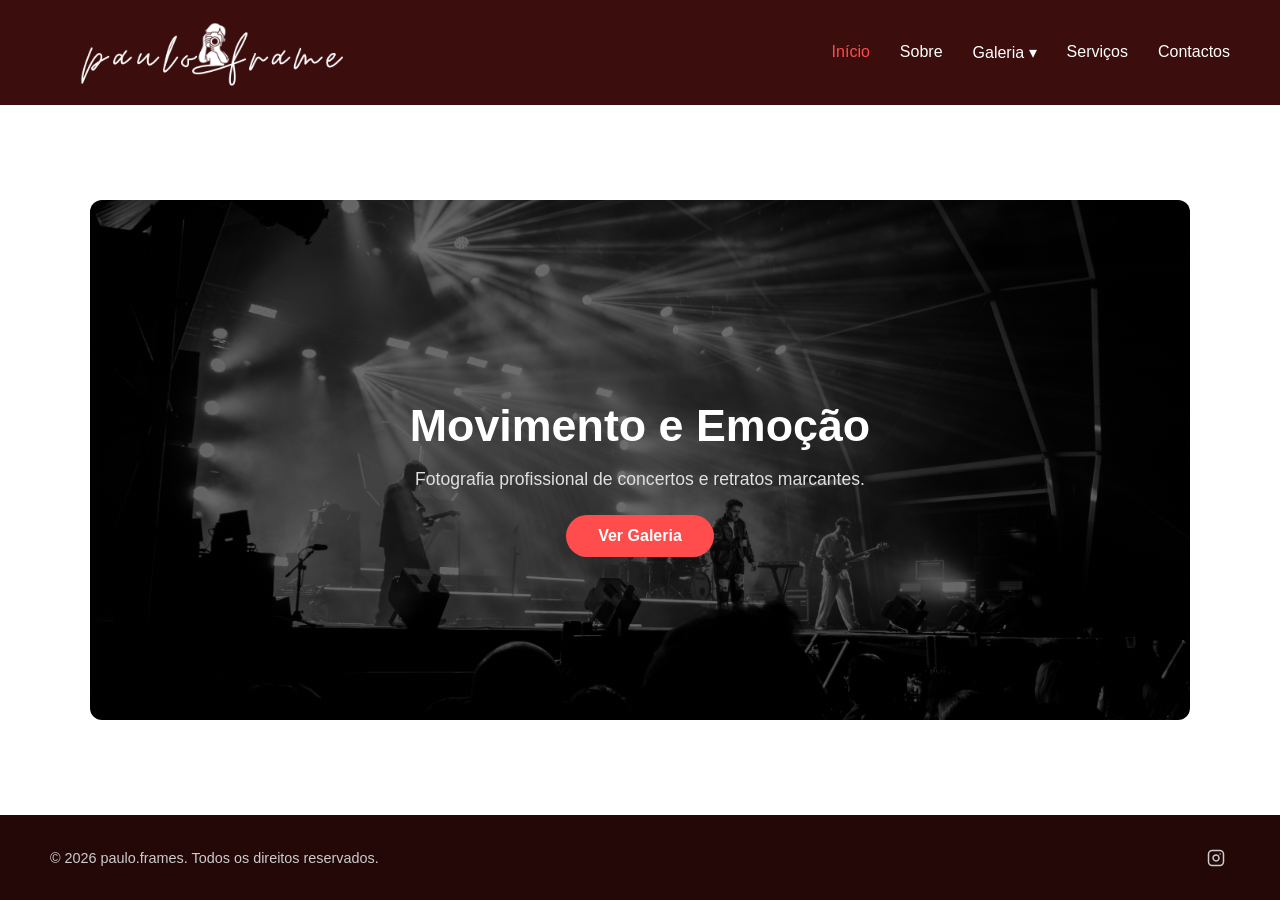
<file: index.html>
<!DOCTYPE html>
<html lang="pt">
<head>
    <meta charset="UTF-8">
    <meta name="viewport" content="width=device-width, initial-scale=1.0">
    <meta name="description" content="Portfólio de fotografia de paulo.frames. Especialista em concertos e retratos marcantes.">
    <title>Início | paulo.frames</title>
    <link rel="stylesheet" href="styles.css">
</head>
<body>

    <!-- Cabeçalho -->
    <header class="site-header">
        <div class="logo">
            <a href="index.html">
                <img src="imagens/logo.png" alt="paulo.frames" class="logo-img">
            </a>
        </div>

        <!-- Botão de Hambúrguer para telemóvel -->
        <button class="menu-toggle" id="menu-toggle" aria-label="Abrir Menu">
            <span></span>
            <span></span>
            <span></span>
        </button>

        <nav class="navbar" id="navbar">
            <ul>
                <li><a href="index.html" class="ativo">Início</a></li>
                <li><a href="sobre.html">Sobre</a></li>
                
                <!-- GALERIA COM MENU DROPDOWN -->
                <li class="dropdown">
                    <a href="galeria.html">Galeria ▾</a>
                    <ul class="dropdown-menu">
                        <li><a href="concertos.html">Concertos</a></li>
                        <li><a href="retratos.html">Retratos</a></li>
                    </ul>
                </li>
                
                <li><a href="servicos.html">Serviços</a></li>
                <li><a href="contactos.html">Contactos</a></li>
            </ul>
        </nav>
    </header>

    <!-- Conteúdo Principal -->
    <main class="main-content">
        <section class="hero-section">
            <div class="hero-content">
                <h1>Movimento e Emoção</h1>
                <p>Fotografia profissional de concertos e retratos marcantes.</p>
                <a href="galeria.html" class="btn-cta">Ver Galeria</a>
            </div>
        </section>
    </main>

    <!-- Rodapé -->
    <footer>
        <p>&copy; 2026 paulo.frames. Todos os direitos reservados.</p>
        <a href="https://www.instagram.com/paulo.frame/" target="_blank" aria-label="Instagram" style="color: #cccccc; margin-left: 15px; text-decoration: none; display: inline-flex; align-items: center; vertical-align: middle; transition: color 0.3s;">
            <!-- Ícone SVG do Instagram -->
            <svg xmlns="http://www.w3.org/2000/svg" width="18" height="18" viewBox="0 0 24 24" fill="none" stroke="currentColor" stroke-width="2" stroke-linecap="round" stroke-linejoin="round" style="margin-right: 5px;"><rect width="20" height="20" x="2" y="2" rx="5" ry="5"/><path d="M16 11.37A4 4 0 1 1 12.63 8 4 4 0 0 1 16 11.37z"/><line x1="17.5" x2="17.51" y1="6.5" y2="6.5"/></svg>
        </a>
    </footer>

    <!-- Script para o menu de telemóvel -->
    <script>
        const menuToggle = document.getElementById('menu-toggle');
        const navbar = document.getElementById('navbar');

        menuToggle.addEventListener('click', () => {
            navbar.classList.toggle('ativo');
        });
    </script>

</body>
</html>
</file>
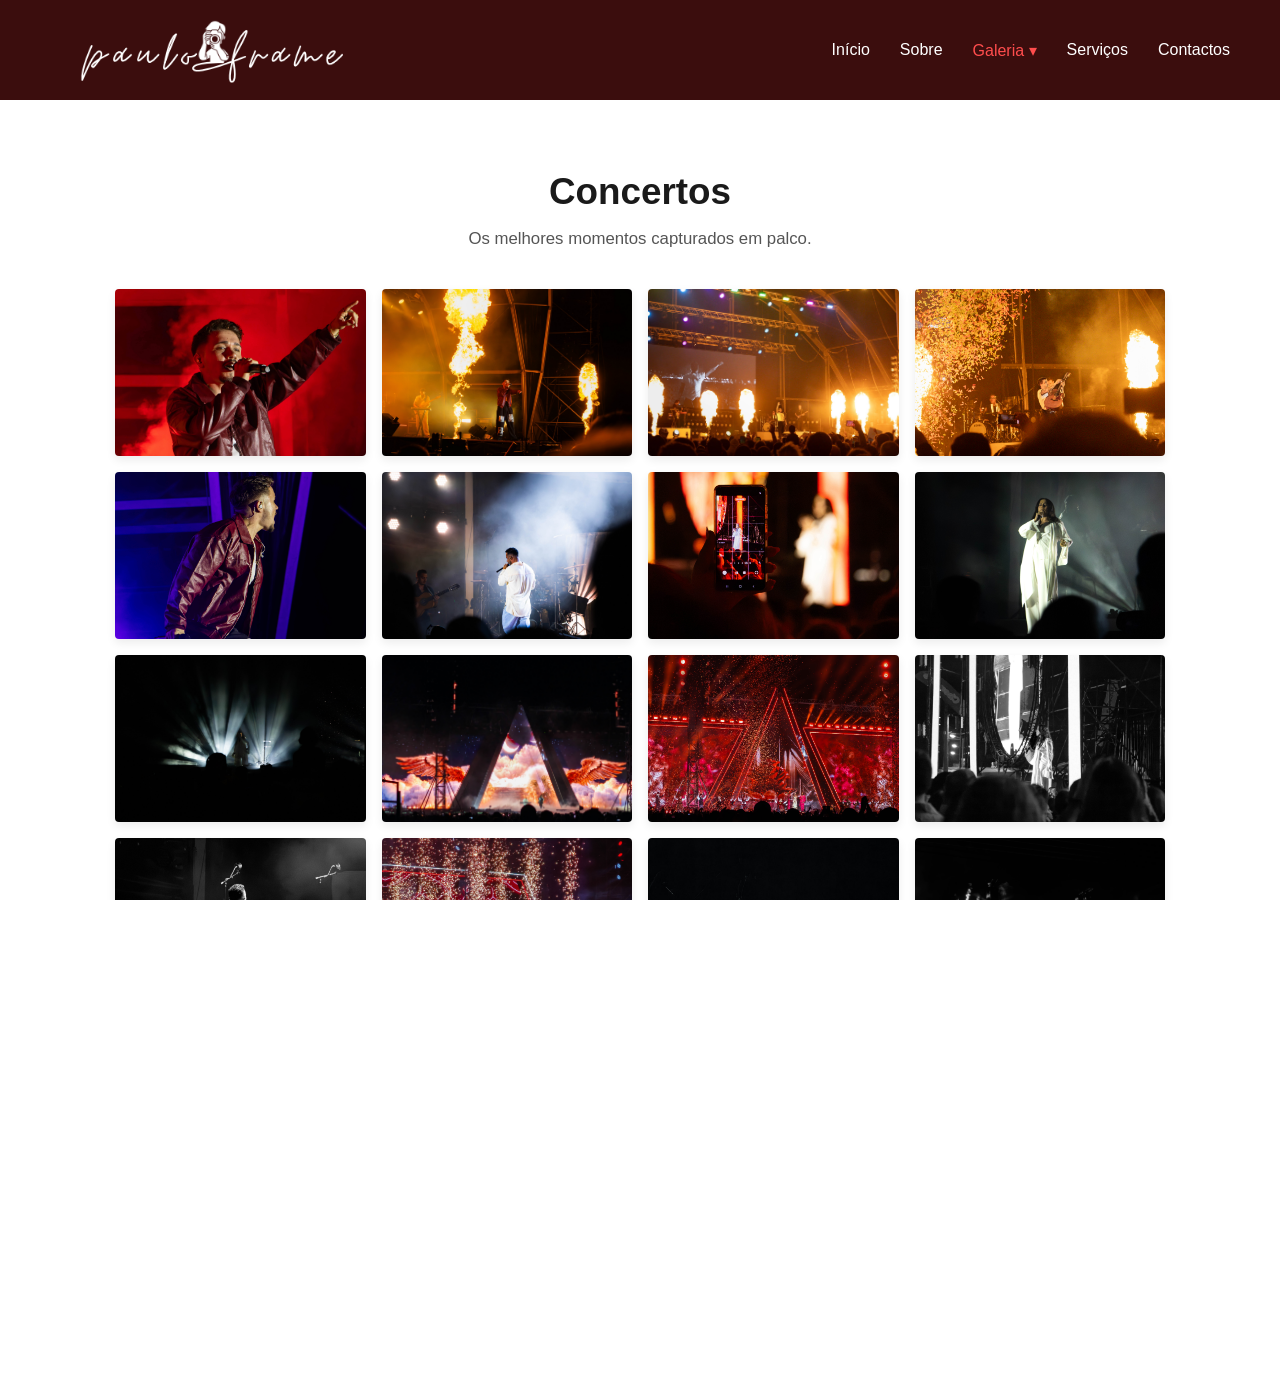
<file: concertos.html>
<!DOCTYPE html>
<html lang="pt">
<head>
    <meta charset="UTF-8">
    <meta name="viewport" content="width=device-width, initial-scale=1.0">
    <meta name="description" content="Galeria de Concertos de paulo.frames. Os melhores momentos capturados em palco.">
    <title>Concertos | paulo.frames</title>
    <link rel="stylesheet" href="styles.css">
</head>
<body>

    <!-- Cabeçalho -->
    <header class="site-header">
        <div class="logo">
            <a href="index.html">
                <img src="imagens/logo.png" alt="paulo.frames" class="logo-img">
            </a>
        </div>

        <!-- Botão de Hambúrguer para telemóvel -->
        <button class="menu-toggle" id="menu-toggle" aria-label="Abrir Menu">
            <span></span>
            <span></span>
            <span></span>
        </button>

        <nav class="navbar" id="navbar">
            <ul>
                <li><a href="index.html" >Início</a></li>
                <li><a href="sobre.html">Sobre</a></li>
                
                <!-- GALERIA COM MENU DROPDOWN -->
                <li class="dropdown">
                    <a href="galeria.html" class="ativo">Galeria ▾</a>
                    <ul class="dropdown-menu">
                        <li><a href="concertos.html">Concertos</a></li>
                        <li><a href="retratos.html">Retratos</a></li>
                    </ul>
                </li>
                
                <li><a href="servicos.html">Serviços</a></li>
                <li><a href="contactos.html">Contactos</a></li>
            </ul>
        </nav>
    </header>

    <!-- Conteúdo Principal de Concertos -->
    <main class="main-content-concertos">
        <section class="concertos-intro">
            <h2>Concertos</h2>
            <p>Os melhores momentos capturados em palco.</p>
        </section>

       
        <div class="mosaico-concertos">
            <img src="portfólio concertos/IMG_0349.jpg" alt="Concerto 1">
            <img src="portfólio concertos/IMG_0477.jpg" alt="Concerto 2">
            <img src="portfólio concertos/1786566355156.jpg" alt="Concerto 3">
            <img src="portfólio concertos/IMG_4377.jpg" alt="Concerto 4">
            <img src="portfólio concertos/IMG_0327.jpg" alt="Concerto 5">
            <img src="portfólio concertos/IMG_3129.jpg" alt="Concerto 6">
            <img src="portfólio concertos/IMG_2991.jpg" alt="Concerto 7">
            <img src="portfólio concertos/IMG_2818.jpg" alt="Concerto 8">
            <img src="portfólio concertos/IMG_2810.jpg" alt="Concerto 9">
            <img src="portfólio concertos/1780843577766.jpg" alt="Concerto 10">
            <img src="portfólio concertos/1780843576563.jpg" alt="Concerto 11">
            <img src="portfólio concertos/IMG_2922.jpg" alt="Concerto 12">
            <img src="portfólio concertos/IMG_3434.jpg" alt="Concerto 13">
            <img src="portfólio concertos/1780843576468.jpg" alt="Concerto 14">
            <img src="portfólio concertos/1786566355137.jpg" alt="Concerto 15">
            <img src="portfólio concertos/1780843576275.jpg" alt="Concerto 16">
        </div>

        
        <div class="concertos-cta-section">
            <p>Tens uma banda ou vais organizar um evento? Vamos eternizar esse palco.</p>
            <a href="contactos.html" class="btn-cta">Pedir Orçamento / Reservar Data</a>
        </div>
    </main>

    <!-- Rodapé -->
    <footer>
        <p>&copy; 2026 paulo.frames. Todos os direitos reservados.</p>
         <a href="https://www.instagram.com/paulo.frame/" target="_blank" aria-label="Instagram" style="color: #cccccc; margin-left: 15px; text-decoration: none; display: inline-flex; align-items: center; vertical-align: middle; transition: color 0.3s;">
            <!-- Ícone SVG do Instagram -->
            <svg xmlns="http://www.w3.org/2000/svg" width="18" height="18" viewBox="0 0 24 24" fill="none" stroke="currentColor" stroke-width="2" stroke-linecap="round" stroke-linejoin="round" style="margin-right: 5px;"><rect width="20" height="20" x="2" y="2" rx="5" ry="5"/><path d="M16 11.37A4 4 0 1 1 12.63 8 4 4 0 0 1 16 11.37z"/><line x1="17.5" x2="17.51" y1="6.5" y2="6.5"/></svg>
            
        </a>
    </footer>

    <!-- Script Menu Telemóvel -->
    <script>
        const menuToggle = document.getElementById('menu-toggle');
        const navbar = document.getElementById('navbar');

        menuToggle.addEventListener('click', () => {
            navbar.classList.toggle('ativo');
        });
    </script>
</body>
</html>
</file>
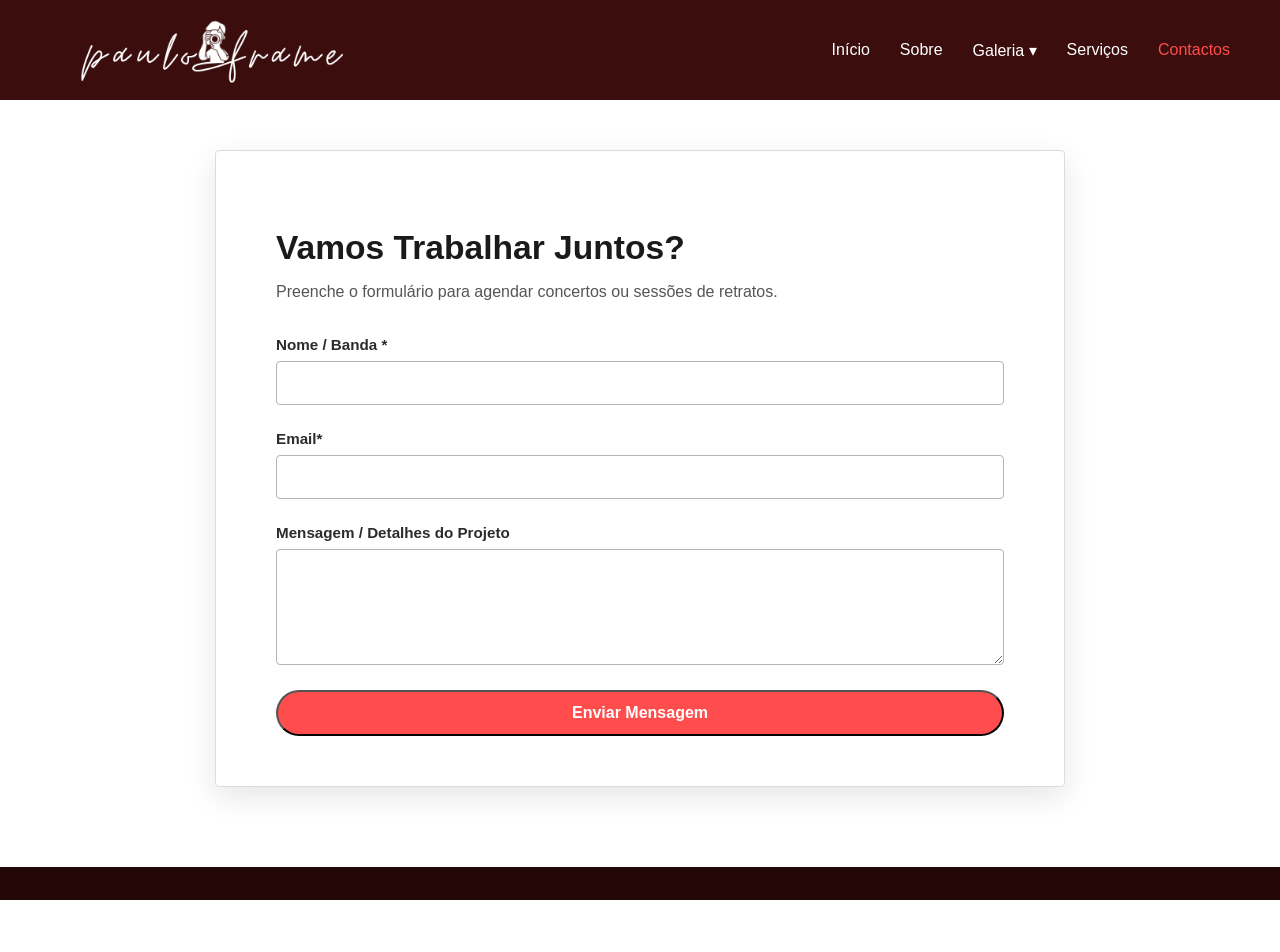
<file: contactos.html>
<!DOCTYPE html>
<html lang="pt">
<head>
    <meta charset="UTF-8">
    <meta name="viewport" content="width=device-width, initial-scale=1.0">
    <meta name="description" content="Contactos e Orçamentos - paulo.frames">
    <title>Contactos | paulo.frames</title>
    <link rel="stylesheet" href="styles.css">
</head>
<body>

    <!-- Cabeçalho -->
    <header class="site-header">
        <div class="logo">
            <a href="index.html">
                <img src="imagens/logo.png" alt="paulo.frames" class="logo-img">
            </a>
        </div>

        <!-- Botão de Hambúrguer para telemóvel -->
        <button class="menu-toggle" id="menu-toggle" aria-label="Abrir Menu">
            <span></span>
            <span></span>
            <span></span>
        </button>

        <nav class="navbar" id="navbar">
            <ul>
                <li><a href="index.html">Início</a></li>
                <li><a href="sobre.html">Sobre</a></li>
                
                <!-- GALERIA COM MENU DROPDOWN -->
                <li class="dropdown">
                    <a href="galeria.html">Galeria ▾</a>
                    <ul class="dropdown-menu">
                        <li><a href="concertos.html">Concertos</a></li>
                        <li><a href="retratos.html">Retratos</a></li>
                    </ul>
                </li>
                
                <li><a href="servicos.html">Serviços</a></li>
                <li><a href="contactos.html" class="ativo">Contactos</a></li>
            </ul>
        </nav>
    </header>

    <!-- Conteúdo Principal de Contactos -->
    <main class="main-content-contactos">
        
        <!-- Caixa do Formulário -->
        <div class="contactos-container-card">
            <div class="contactos-intro">
                <h2>Vamos Trabalhar Juntos?</h2>
                <p>Preenche o formulário para agendar concertos ou sessões de retratos.</p>
            </div>

            <form action="https://api.web3forms.com/submit" method="POST" class="contactos-form">

                <!-- COLA A TUA ACCESS KEY DO WEB3FORMS AQUI EMBAIXO -->
                <input type="hidden" name="access_key" value="ae230e49-4eb6-4f9c-a312-10a00cc5289a">

                <div class="form-group">
                    <label for="nome">Nome / Banda *</label>
                    <input type="text" id="nome" name="nome" required>
                </div>

                <div class="form-group">
                    <label for="email">Email*</label>
                    <input type="email" id="email" name="email" required>
                </div>

                <div class="form-group">
                    <label for="mensagem">Mensagem / Detalhes do Projeto</label>
                    <textarea id="mensagem" name="mensagem" rows="5" required></textarea>
                </div>

                <!-- Campo anti-spam oculto obrigatório do Web3Forms -->
                <input type="checkbox" name="botcheck" class="hidden" style="display: none;">

                <button type="submit" class="btn-cta">Enviar Mensagem</button>
            </form>
        </div>

    </main>

    <!-- Rodapé -->
    <footer>
        <p>&copy; 2026 paulo.frames. Todos os direitos reservados.</p>
        <a href="https://www.instagram.com/paulo.frame/" target="_blank" aria-label="Instagram" style="color: #cccccc; margin-left: 15px; text-decoration: none; display: inline-flex; align-items: center; vertical-align: middle; transition: color 0.3s;">
            <!-- Ícone SVG do Instagram -->
            <svg xmlns="http://www.w3.org/2000/svg" width="18" height="18" viewBox="0 0 24 24" fill="none" stroke="currentColor" stroke-width="2" stroke-linecap="round" stroke-linejoin="round" style="margin-right: 5px;"><rect width="20" height="20" x="2" y="2" rx="5" ry="5"/><path d="M16 11.37A4 4 0 1 1 12.63 8 4 4 0 0 1 16 11.37z"/><line x1="17.5" x2="17.51" y1="6.5" y2="6.5"/></svg>
        </a>
    </footer>

    <!-- Script Menu Telemóvel -->
    <script>
        const menuToggle = document.getElementById('menu-toggle');
        const navbar = document.getElementById('navbar');

        menuToggle.addEventListener('click', () => {
            navbar.classList.toggle('ativo');
        });
    </script>
</body>
</html>
</file>
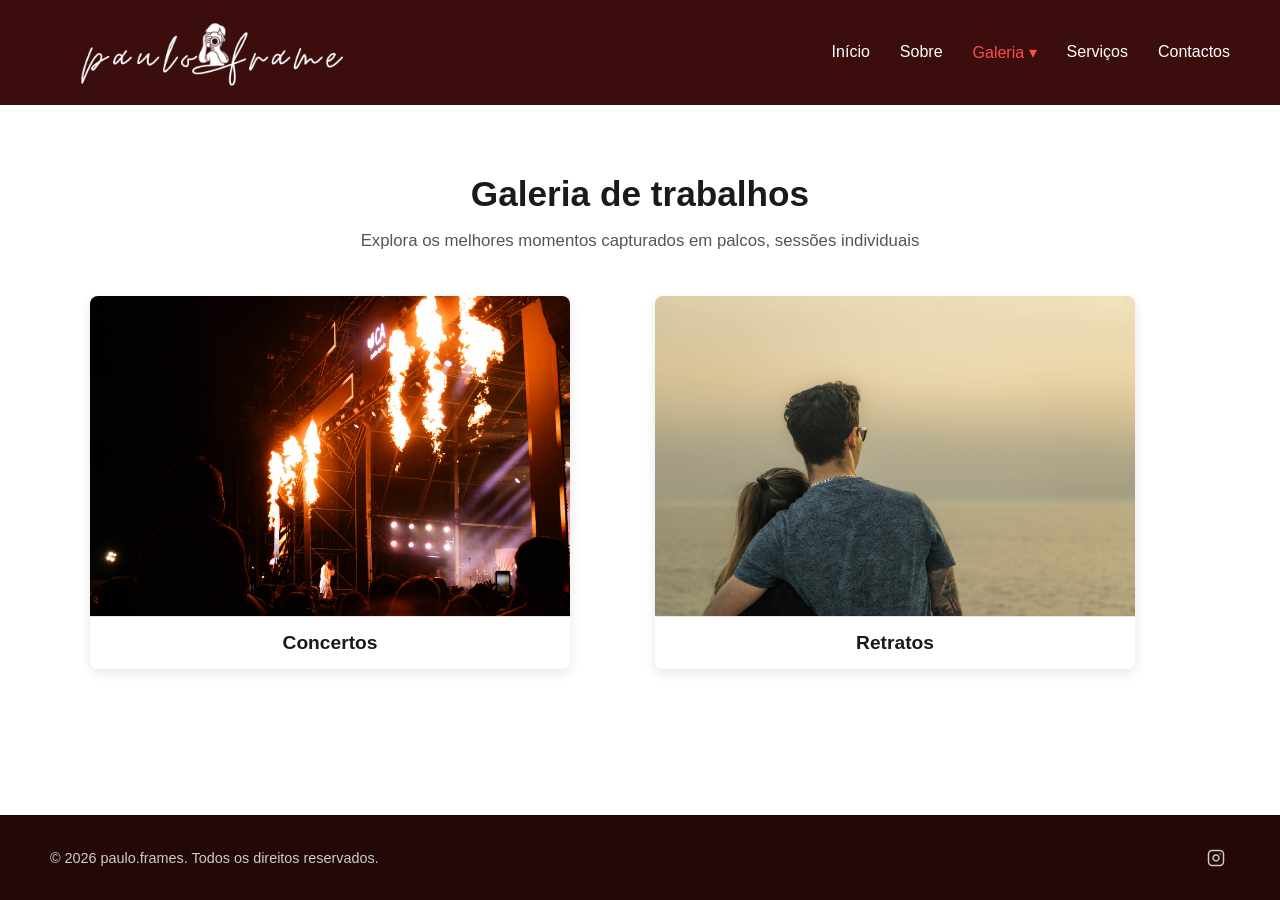
<file: galeria.html>
<!DOCTYPE html>
<html lang="pt">
<head>
    <meta charset="UTF-8">
    <meta name="viewport" content="width=device-width, initial-scale=1.0">
    <meta name="description" content="Galeria de fotografia de paulo.frames. Concertos e Retratos.">
    <title>Galeria | paulo.frames</title>
    <link rel="stylesheet" href="styles.css">
</head>
<body>

      <!-- Cabeçalho -->
    <header class="site-header">
        <div class="logo">
            <a href="index.html">
                <img src="imagens/logo.png" alt="paulo.frames" class="logo-img">
            </a>
        </div>

        <!-- Botão de Hambúrguer para telemóvel -->
        <button class="menu-toggle" id="menu-toggle" aria-label="Abrir Menu">
            <span></span>
            <span></span>
            <span></span>
        </button>

        <nav class="navbar" id="navbar">
            <ul>
                <li><a href="index.html">Início</a></li>
                <li><a href="sobre.html">Sobre</a></li>
                
                <!-- GALERIA COM MENU DROPDOWN -->
                <li class="dropdown">
                    <a href="galeria.html" class="ativo">Galeria ▾</a>
                    <ul class="dropdown-menu">
                        <li><a href="concertos.html">Concertos</a></li>
                        <li><a href="retratos.html">Retratos</a></li>
                    </ul>
                </li>
                
                <li><a href="servicos.html">Serviços</a></li>
                <li><a href="contactos.html">Contactos</a></li>
            </ul>
        </nav>
    </header>
    <!-- Conteúdo da Galeria -->
    <main class="main-content-galeria">
        <section class="galeria-intro">
            <h2>Galeria de trabalhos</h2>
            <p>Explora os melhores momentos capturados em palcos, sessões individuais</p>
        </section>

        <!-- Cartões de Categoria -->
        <section class="galeria-grid">
            
            <!-- Cartão Concertos -->
           <a href="concertos.html" class="galeria-card">
                <div class="card-img-wrapper">
                    <img src="imagens/IMG_3192.jpg" alt="Concertos">
                </div>
                <div class="card-caption">
                    <h3>Concertos</h3>
                </div>
            </a>

            <!-- Cartão Retratos -->
            <a href="retratos.html" class="galeria-card">
                <div class="card-img-wrapper">
                    <img src="imagens/IMG_4134.jpg" alt="Retratos">
                </div>
                <div class="card-caption">
                    <h3>Retratos</h3>
                </div>
            </a>

        </section>
    </main>

    <!-- Rodapé -->
   <footer>
        <p>&copy; 2026 paulo.frames. Todos os direitos reservados.</p>
         <a href="https://www.instagram.com/paulo.frame/" target="_blank" aria-label="Instagram" style="color: #cccccc; margin-left: 15px; text-decoration: none; display: inline-flex; align-items: center; vertical-align: middle; transition: color 0.3s;">
            <!-- Ícone SVG do Instagram -->
            <svg xmlns="http://www.w3.org/2000/svg" width="18" height="18" viewBox="0 0 24 24" fill="none" stroke="currentColor" stroke-width="2" stroke-linecap="round" stroke-linejoin="round" style="margin-right: 5px;"><rect width="20" height="20" x="2" y="2" rx="5" ry="5"/><path d="M16 11.37A4 4 0 1 1 12.63 8 4 4 0 0 1 16 11.37z"/><line x1="17.5" x2="17.51" y1="6.5" y2="6.5"/></svg>
            
        </a>
    </footer>

    <!-- Script Menu Telemóvel -->
    <script>
        const menuToggle = document.getElementById('menu-toggle');
        const navbar = document.getElementById('navbar');

        menuToggle.addEventListener('click', () => {
            navbar.classList.toggle('ativo');
        });
    </script>

</body>
</html>
</file>
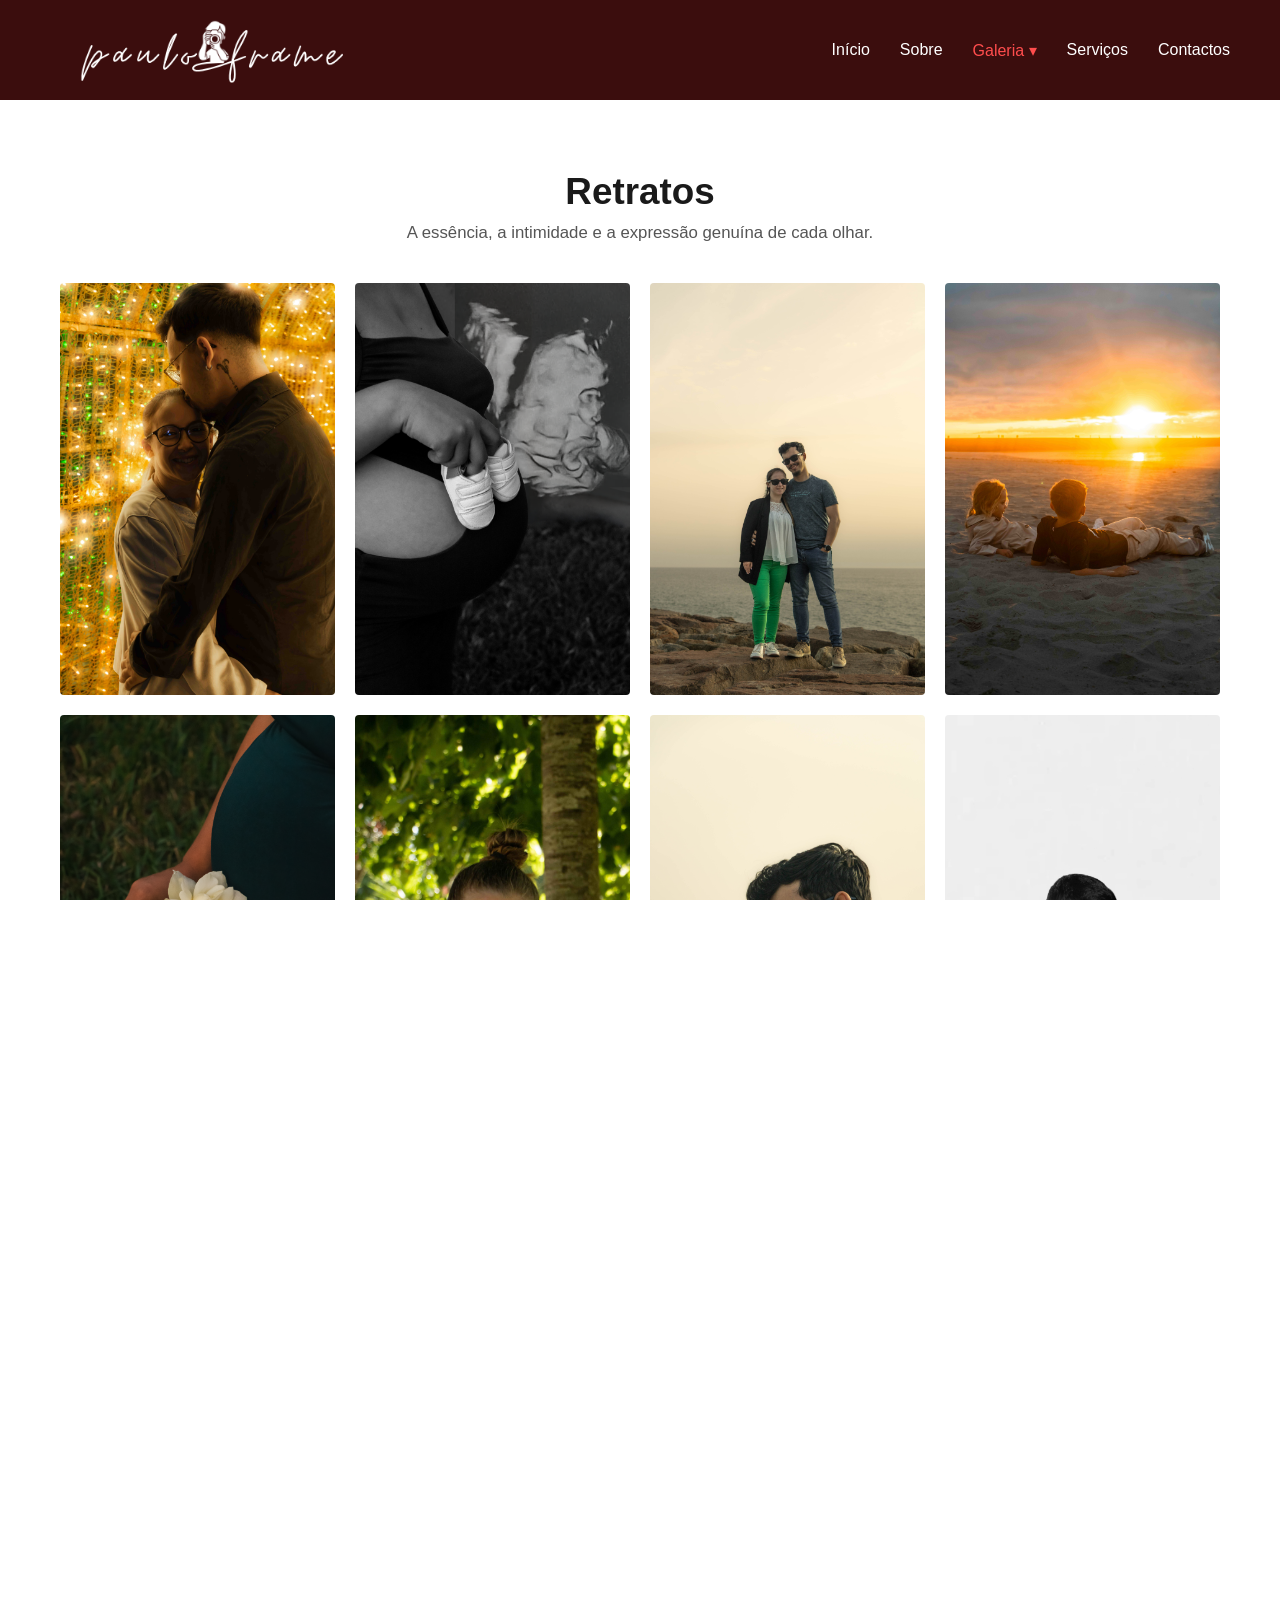
<file: retratos.html>
<!DOCTYPE html>
<html lang="pt">
<head>
    <meta charset="UTF-8">
    <meta name="viewport" content="width=device-width, initial-scale=1.0">
    <meta name="description" content="Galeria de Retratos de paulo.frames. A essência, a intimidade e a expressão genuína de cada olhar.">
    <title>Retratos | paulo.frames</title>
    <link rel="stylesheet" href="styles.css">
</head>
<body>

 <!-- Cabeçalho -->
    <header class="site-header">
        <div class="logo">
            <a href="index.html">
                <img src="imagens/logo.png" alt="paulo.frames" class="logo-img">
            </a>
        </div>

        <!-- Botão de Hambúrguer para telemóvel -->
        <button class="menu-toggle" id="menu-toggle" aria-label="Abrir Menu">
            <span></span>
            <span></span>
            <span></span>
        </button>

        <nav class="navbar" id="navbar">
            <ul>
                <li><a href="index.html">Início</a></li>
                <li><a href="sobre.html">Sobre</a></li>
                
                <!-- GALERIA COM MENU DROPDOWN -->
                <li class="dropdown">
                    <a href="galeria.html" class="ativo">Galeria ▾</a>
                    <ul class="dropdown-menu">
                        <li><a href="concertos.html">Concertos</a></li>
                        <li><a href="retratos.html">Retratos</a></li>
                    </ul>
                </li>
                
                <li><a href="servicos.html">Serviços</a></li>
                <li><a href="contactos.html">Contactos</a></li>
            </ul>
        </nav>
    </header>

    <!-- Conteúdo Principal de Retratos -->
    <main class="main-content-retratos">
        <section class="retratos-intro">
            <h2>Retratos</h2>
            <p>A essência, a intimidade e a expressão genuína de cada olhar.</p>
        </section>

        <div class="mosaico-retratos">
            <img src="portfolio retratos/1766708460759.jpg" alt="Retrato">
            <img src="portfolio retratos/IMG_4583.jpg" alt="Retrato">
            <img src="portfolio retratos/IMG_0226.jpg" alt="Retrato">
            <img src="portfolio retratos/IMG_0241.jpg" alt="Retrato">
            <img src="portfolio retratos/IMG_4587-Editar.jpg" alt="Retrato">
            <img src="portfolio retratos/IMG_0809.jpg" alt="Retrato">
            <img src="portfolio retratos/IMG_0810.jpg" alt="Retrato">
            <img src="portfolio retratos/Compartilhada do Lightroom Mobile.jpg" alt="Retrato">
            <img src="portfolio retratos/IMG_4102.jpg" alt="Retrato">
            <img src="portfolio retratos/IMG_4109.jpg" alt="Retrato">
            <img src="portfolio retratos/IMG_4125.jpg" alt="Retrato">
            <img src="portfolio retratos/IMG_0244.jpg" alt="Retrato">
            <img src="portfolio retratos/IMG_5448.jpg" alt="Retrato">
            <img src="portfolio retratos/IMG_2480-Editar-Editar.jpg" alt="Retrato">
            <img src="portfolio retratos/IMG_5426.jpg" alt="Retrato">
            <img src="portfolio retratos/1766708450432.jpg" alt="Retrato">
        </div>


        <div class="retratos-cta-section">
            <p>Queres eternizar um momento especial ou agendar a tua sessão?</p>
            <a href="contactos.html" class="btn-cta">Agendar Sessão</a>
        </div>
    </main>

    <!-- Rodapé -->
    <footer>
        <p>&copy; 2026 paulo.frames. Todos os direitos reservados.</p>
         <a href="https://www.instagram.com/paulo.frame/" target="_blank" aria-label="Instagram" style="color: #cccccc; margin-left: 15px; text-decoration: none; display: inline-flex; align-items: center; vertical-align: middle; transition: color 0.3s;">
            <!-- Ícone SVG do Instagram -->
            <svg xmlns="http://www.w3.org/2000/svg" width="18" height="18" viewBox="0 0 24 24" fill="none" stroke="currentColor" stroke-width="2" stroke-linecap="round" stroke-linejoin="round" style="margin-right: 5px;"><rect width="20" height="20" x="2" y="2" rx="5" ry="5"/><path d="M16 11.37A4 4 0 1 1 12.63 8 4 4 0 0 1 16 11.37z"/><line x1="17.5" x2="17.51" y1="6.5" y2="6.5"/></svg>
            
        </a>
    </footer>

    <!-- Script Menu Telemóvel -->
    <script>
        const menuToggle = document.getElementById('menu-toggle');
        const navbar = document.getElementById('navbar');

        menuToggle.addEventListener('click', () => {
            navbar.classList.toggle('ativo');
        });
    </script>
</body>
</html>
</file>
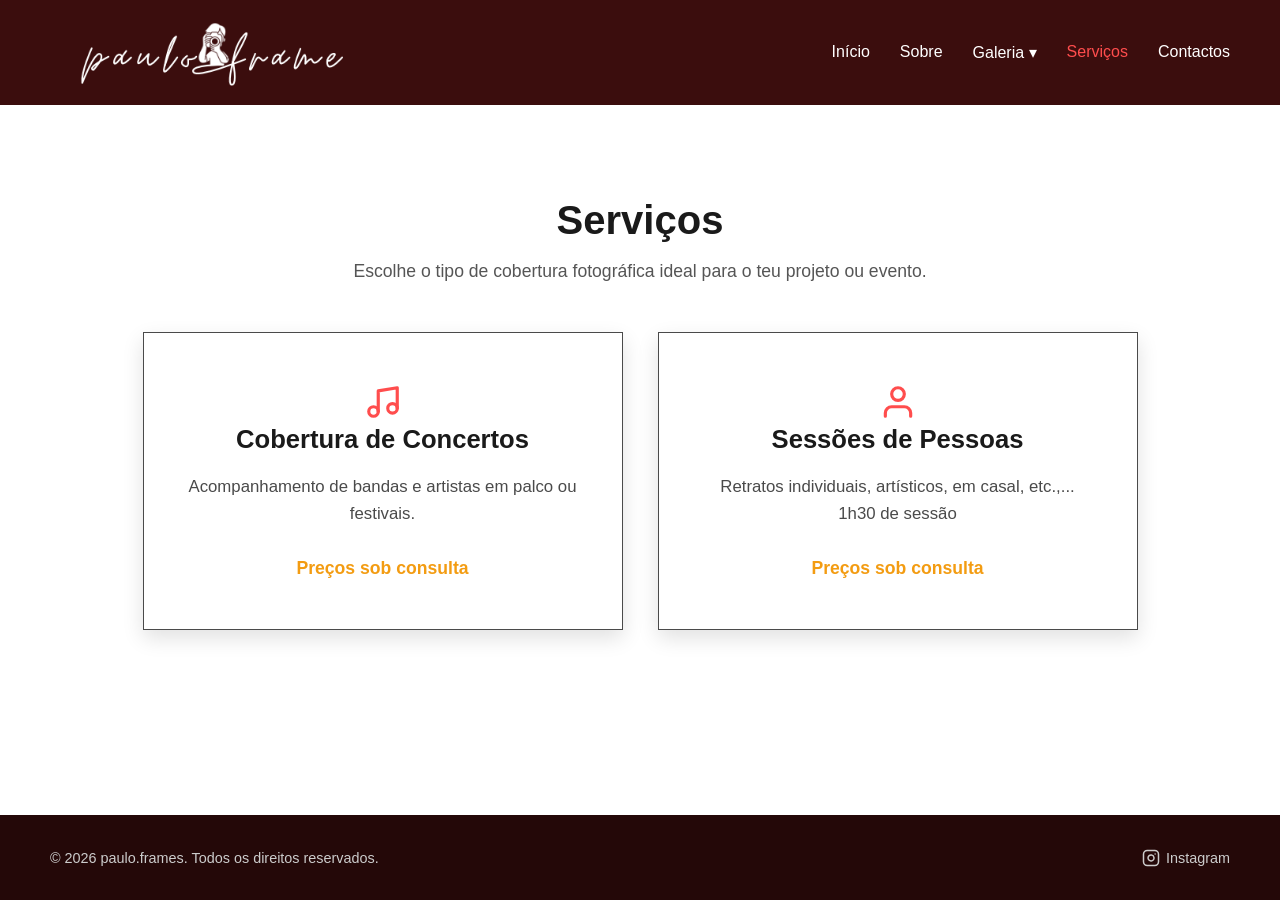
<file: servicos.html>
<!DOCTYPE html>
<html lang="pt">
<head>
    <meta charset="UTF-8">
    <meta name="viewport" content="width=device-width, initial-scale=1.0">
    <meta name="description" content="Serviços de Fotografia e Precários - paulo.frames">
    <title>Serviços | paulo.frames</title>
    <link rel="stylesheet" href="styles.css">
</head>
<body>

      <!-- Cabeçalho -->
    <header class="site-header">
        <div class="logo">
            <a href="index.html">
                <img src="imagens/logo.png" alt="paulo.frames" class="logo-img">
            </a>
        </div>

        <!-- Botão de Hambúrguer para telemóvel -->
        <button class="menu-toggle" id="menu-toggle" aria-label="Abrir Menu">
            <span></span>
            <span></span>
            <span></span>
        </button>

        <nav class="navbar" id="navbar">
            <ul>
                <li><a href="index.html">Início</a></li>
                <li><a href="sobre.html">Sobre</a></li>
                
                <!-- GALERIA COM MENU DROPDOWN -->
                <li class="dropdown">
                    <a href="galeria.html">Galeria ▾</a>
                    <ul class="dropdown-menu">
                        <li><a href="concertos.html">Concertos</a></li>
                        <li><a href="retratos.html">Retratos</a></li>
                    </ul>
                </li>
                
                <li><a href="servicos.html" class="ativo">Serviços</a></li>
                <li><a href="contactos.html">Contactos</a></li>
            </ul>
        </nav>
    </header>

    <!-- Conteúdo Principal dos Serviços -->
    <main class="main-content-servicos">
        
        <section class="servicos-intro">
            <h2>Serviços</h2>
            <p>Escolhe o tipo de cobertura fotográfica ideal para o teu projeto ou evento.</p>
        </section>

        <!-- Cartões de Serviços-->
        <div class="servicos-grid">
            
            <!-- Cartão 1: Concertos -->
            <div class="servico-card">
                <!-- Ícone com Link para a Galeria de Concertos -->
                <a href="concertos.html" class="servico-icone" title="Ver galeria de concertos">
                    <!-- Ícone de Música / Concerto -->
                    <svg xmlns="http://www.w3.org/2000/svg" width="38" height="38" viewBox="0 0 24 24" fill="none" stroke="#ff4d4d" stroke-width="2" stroke-linecap="round" stroke-linejoin="round"><path d="M9 18V5l12-2v13"/><circle cx="6" cy="18" r="3"/><circle cx="18" cy="16" r="3"/></svg>
                </a>
                
                <h3>Cobertura de Concertos</h3>
                <p class="servico-descricao">Acompanhamento de bandas e artistas em palco ou festivais.</p>
                
                <a href="contactos.html" class="servico-preco">Preços sob consulta</a>
            </div>

            <!-- Cartão 2: Sessões -->
            <div class="servico-card">
                <!-- Ícone com Link para a Galeria de Retratos -->
                <a href="retratos.html" class="servico-icone" title="Ver galeria de retratos">
                    <!-- Ícone de Pessoa / Utilizador -->
                    <svg xmlns="http://www.w3.org/2000/svg" width="38" height="38" viewBox="0 0 24 24" fill="none" stroke="#ff4d4d" stroke-width="2" stroke-linecap="round" stroke-linejoin="round"><path d="M20 21v-2a4 4 0 0 0-4-4H8a4 4 0 0 0-4 4v2"/><circle cx="12" cy="7" r="4"/></svg>
                </a>
                
                <h3>Sessões de Pessoas</h3>
                <p class="servico-descricao">Retratos individuais, artísticos, em casal, etc.,...<br>1h30 de sessão</p>
                
                <a href="contactos.html" class="servico-preco">Preços sob consulta</a>
            </div>

        </div>

    </main>

    <!-- Rodapé -->
    <footer>
        <p>&copy; 2026 paulo.frames. Todos os direitos reservados.</p>
        <a href="https://www.instagram.com/paulo.frame/" target="_blank" aria-label="Instagram">
            <!-- Ícone SVG do Instagram -->
            <svg xmlns="http://www.w3.org/2000/svg" width="18" height="18" viewBox="0 0 24 24" fill="none" stroke="currentColor" stroke-width="2" stroke-linecap="round" stroke-linejoin="round"><rect width="20" height="20" x="2" y="2" rx="5" ry="5"/><path d="M16 11.37A4 4 0 1 1 12.63 8 4 4 0 0 1 16 11.37z"/><line x1="17.5" x2="17.51" y1="6.5" y2="6.5"/></svg>
            Instagram
        </a>
    </footer>

    <!-- Script Menu Telemóvel -->
    <script>
        const menuToggle = document.getElementById('menu-toggle');
        const navbar = document.getElementById('navbar');

        menuToggle.addEventListener('click', () => {
            navbar.classList.toggle('ativo');
        });
    </script>
</body>
</html>
</file>
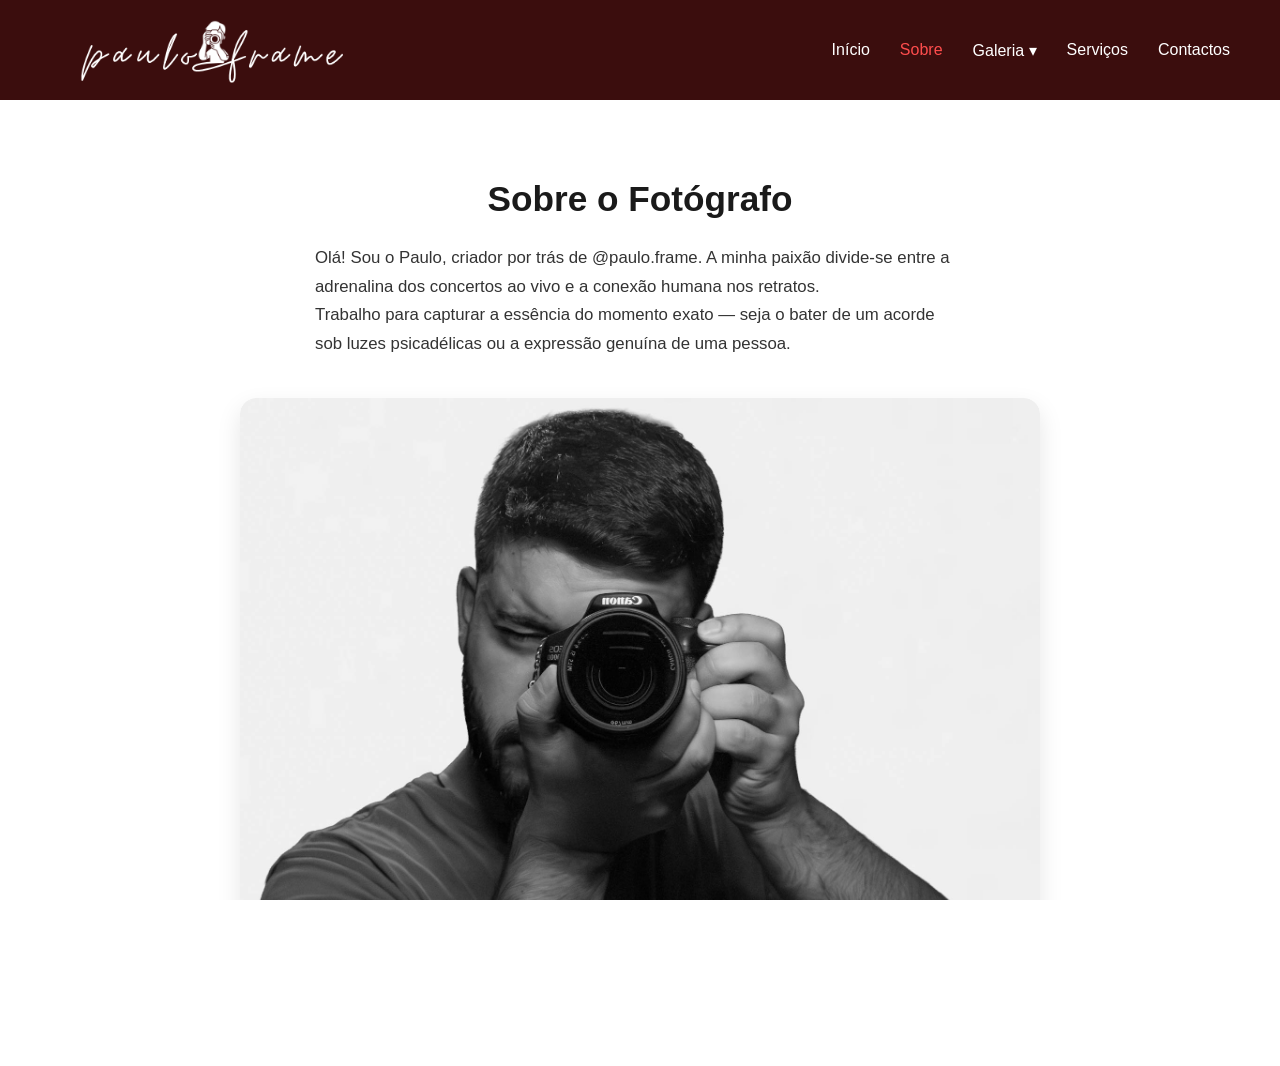
<file: sobre.html>
<!DOCTYPE html>
<html lang="pt">
<head>
    <meta charset="UTF-8">
    <meta name="viewport" content="width=device-width, initial-scale=1.0">
    <meta name="description" content="Sobre o fotógrafo paulo.frames. Conheça a paixão pela fotografia de concertos e retratos.">
    <title>Sobre | paulo.frames</title>
    <link rel="stylesheet" href="styles.css">
</head>
<body>

      <!-- Cabeçalho -->
    <header class="site-header">
        <div class="logo">
            <a href="index.html">
                <img src="imagens/logo.png" alt="paulo.frames" class="logo-img">
            </a>
        </div>

        <!-- Botão de Hambúrguer para telemóvel -->
        <button class="menu-toggle" id="menu-toggle" aria-label="Abrir Menu">
            <span></span>
            <span></span>
            <span></span>
        </button>

        <nav class="navbar" id="navbar">
            <ul>
                <li><a href="index.html" >Início</a></li>
                <li><a href="sobre.html" class="ativo">Sobre</a></li>
                
                <!-- GALERIA COM MENU DROPDOWN -->
                <li class="dropdown">
                    <a href="galeria.html">Galeria ▾</a>
                    <ul class="dropdown-menu">
                        <li><a href="concertos.html">Concertos</a></li>
                        <li><a href="retratos.html">Retratos</a></li>
                    </ul>
                </li>
                
                <li><a href="servicos.html">Serviços</a></li>
                <li><a href="contactos.html">Contactos</a></li>
            </ul>
        </nav>
    </header>

    <!-- Conteúdo Principal da Página Sobre -->
    <main class="main-content-sobre">
        <section class="sobre-section">
            <h2>Sobre o Fotógrafo</h2>
            
            <p class="sobre-bio">
                Olá! Sou o Paulo, criador por trás de @paulo.frame. A minha paixão divide-se entre a adrenalina dos concertos ao vivo e a conexão humana nos retratos.<br>
                Trabalho para capturar a essência do momento exato — seja o bater de um acorde sob luzes psicadélicas ou a expressão genuína de uma pessoa.
            </p>

            <div class="sobre-imagem-container">
                <img src="imagens/IMG_2481-Editar.jpg" alt="Paulo a fotografar" class="foto-perfil">
            </div>
        </section>
    </main>

    <!-- Rodapé -->
   <footer>
        <p>&copy; 2026 paulo.frames. Todos os direitos reservados.</p>
         <a href="https://www.instagram.com/paulo.frame/" target="_blank" aria-label="Instagram" style="color: #cccccc; margin-left: 15px; text-decoration: none; display: inline-flex; align-items: center; vertical-align: middle; transition: color 0.3s;">
            <!-- Ícone SVG do Instagram -->
            <svg xmlns="http://www.w3.org/2000/svg" width="18" height="18" viewBox="0 0 24 24" fill="none" stroke="currentColor" stroke-width="2" stroke-linecap="round" stroke-linejoin="round" style="margin-right: 5px;"><rect width="20" height="20" x="2" y="2" rx="5" ry="5"/><path d="M16 11.37A4 4 0 1 1 12.63 8 4 4 0 0 1 16 11.37z"/><line x1="17.5" x2="17.51" y1="6.5" y2="6.5"/></svg>
            
        </a>
    </footer>

    <!-- Script para o menu de telemóvel -->
    <script>
        const menuToggle = document.getElementById('menu-toggle');
        const navbar = document.getElementById('navbar');

        menuToggle.addEventListener('click', () => {
            navbar.classList.toggle('ativo');
        });
    </script>

</body>
</html>
</file>
<file: styles.css>
/* 1. Configurações Globais e Flexbox */
html, body {
    height: 100%;
    margin: 0;
    padding: 0;
    font-family: 'Segoe UI', Tahoma, Geneva, Verdana, sans-serif;
    background-color: #ffffff;
    color: #1a1a1a;
    display: flex;
    flex-direction: column;
}

/* 2. Cabeçalho Escuro */
.site-header {
    background-color: #3b0d0d; 
    display: flex;
    justify-content: space-between;
    align-items: center;
    padding: 15px 50px;
    min-height: 70px;
}

/* Tamanho do Logótipo e Filtro Branco */
.logo a {
    display: flex;
    align-items: center;
}

.logo-img {
    height: 75px; 
    width: auto;
    filter: brightness(0) invert(1);
    object-fit: contain;
    
    transform-origin: left center;
}

/* Navegação Desktop */
.navbar ul {
    list-style: none;
    display: flex;
    gap: 30px;
    margin: 0;
    padding: 0;
}

.navbar a {
    text-decoration: none;
    color: #ffffff;
    font-size: 1rem;
    font-weight: 500;
    transition: color 0.3s;
}

.navbar a:hover,
.navbar a.ativo {
    color: #ff4d4d;
}

/* Esconder o Botão Hambúrguer no PC */
.menu-toggle {
    display: none;
    background: none;
    border: none;
    cursor: pointer;
    flex-direction: column;
    gap: 5px;
}

.menu-toggle span {
    width: 25px;
    height: 3px;
    background-color: #ffffff;
}

/* 3. Secção Principal (Hero) com a Imagem */
.main-content {
    flex: 1;
    display: flex;
    justify-content: center;
    align-items: center;
    padding: 40px 20px;
}

.hero-section {
    width: 100%;
    max-width: 1100px;
    height: 520px;
    background: linear-gradient(rgba(0,0,0,0.55), rgba(0,0,0,0.55)), url('imagens/IMG_0569.jpg');
    background-size: cover;
    background-position: center;
    border-radius: 12px;
    display: flex;
    justify-content: center;
    align-items: center;
    text-align: center;
    color: #ffffff;
}

.hero-content h1 {
    font-size: 2.8rem;
    margin-bottom: 10px;
    font-weight: 700;
}

.hero-content p {
    font-size: 1.1rem;
    margin-bottom: 25px;
    color: #e0e0e0;
}

/* Botão CTA Vermelho */
.btn-cta {
    display: inline-block;
    background-color: #ff4d4d;
    color: #ffffff;
    padding: 12px 32px;
    border-radius: 25px;
    text-decoration: none;
    font-weight: bold;
    font-size: 1rem;
    transition: background-color 0.3s;
}

.btn-cta:hover {
    background-color: #e03b3b;
}

/* 4. Rodapé */
footer {
    background-color: #240808;
    color: #cccccc;
    padding: 20px 50px;
    font-size: 0.9rem;
    display: flex;
    justify-content: space-between;
    align-items: center;
    box-sizing: border-box;
}

footer a {
    color: #cccccc;
    text-decoration: none;
    display: inline-flex;
    align-items: center;
    gap: 6px;
    transition: color 0.3s;
}

footer a:hover {
    color: #ff4d4d;
}

/* Responsividade para telemóveis*/
@media (max-width: 768px) {
    footer {
        flex-direction: column;
        gap: 15px;
        text-align: center;
        padding: 20px;
    }
}

/* 5. Responsividade Telemóvel */
@media (max-width: 768px) {
    .menu-toggle {
        display: flex;
    }

   .navbar {
        display: none;
        width: 100%;
        position: absolute;
        top: 80px;
        left: 0;
        background-color: rgba(59, 13, 13, 0.85);
        -webkit-backdrop-filter: blur(8px);
        padding: 25px 0;
        box-shadow: 0 10px 20px rgba(0, 0, 0, 0.4);
    }

    .navbar.ativo {
        display: block;
    }

    .navbar ul {
        flex-direction: column;
        align-items: center;
        gap: 15px;
    }

    .site-header {
        padding: 15px 20px;
    }

    .logo-img {
        height: 60px;
    }

    .hero-section {
        height: 400px;
    }

    .hero-content h1 {
        font-size: 2rem;
    }
}

/* Estilos específicos para a página Sobre */
.main-content-sobre {
    flex: 1;
    display: flex;
    justify-content: center;
    padding: 50px 20px;
}

.sobre-section {
    max-width: 800px;
    width: 100%;
    text-align: center;
}

.sobre-section h2 {
    font-size: 2.2rem;
    color: #1a1a1a;
    margin-bottom: 25px;
    font-weight: 700;
}

.sobre-bio {
    font-size: 1.05rem;
    line-height: 1.7;
    color: #333333;
    margin-bottom: 40px;
    max-width: 650px;
    margin-left: auto;
    margin-right: auto;
    text-align: left; 
}

.sobre-imagem-container {
    width: 100%;
    border-radius: 16px;
    overflow: hidden;
    box-shadow: 0 10px 25px rgba(0, 0, 0, 0.1);
}

.foto-perfil {
    width: 100%;
    height: auto;
    display: block;
    border-radius: 16px;
}

/*Estilos da Página da Galeria*/
.main-content-galeria {
    flex: 1;
    max-width: 1100px;
    margin: 0 auto;
    padding: 40px 20px 60px;
    width: 100%;
}

.galeria-intro {
    text-align: center;
    margin-bottom: 45px;
}

.galeria-intro h2 {
    font-size: 2.2rem;
    font-weight: 700;
    color: #1a1a1a;
    margin-bottom: 15px;
}

.galeria-intro p {
    font-size: 1.05rem;
    color: #555555;
}

/* Grelha dos Cartões */
.galeria-grid {
    display: flex;
    gap: 40px;
    justify-content: center;
}

.galeria-card {
    flex: 1;
    max-width: 480px;
    text-decoration: none;
    color: inherit;
    display: flex;
    flex-direction: column;
    border-radius: 4px;
    overflow: hidden;
    box-shadow: 0 4px 15px rgba(0, 0, 0, 0.15);
    transition: transform 0.3s ease, box-shadow 0.3s ease;
}

.galeria-card:hover {
    transform: translateY(-5px);
    box-shadow: 0 8px 25px rgba(0, 0, 0, 0.25);
}

.card-img-wrapper {
    width: 100%;
    height: 320px;
    overflow: hidden;
    background-color: #f0f0f0;
}

.card-img-wrapper img {
    width: 100%;
    height: 100%;
    object-fit: cover;
    display: block;
}

.card-caption {
    background-color: #ffffff;
    padding: 18px 20px;
    text-align: center;
    border-top: 1px solid #e5e5e5;
}

.card-caption h3 {
    margin: 0;
    font-size: 1.5rem;
    font-weight: 600;
    color: #2b2b2b;
}

/* Ajuste Responsivo para Telemóvel */
@media (max-width: 768px) {
    .galeria-grid {
        flex-direction: column;
        align-items: center;
    }
    
    .galeria-card {
        width: 100%;
    }
}

/*Galeria de Concertos (Otimizada e Fluida)*/
.concertos-intro {
    text-align: center;
    margin-top: 20px;       
    margin-bottom: 40px;    
    width: 100%;
}

.concertos-intro h2 {
    font-size: 2.3rem;
    font-weight: 700;
    color: #1a1a1a;
    margin-bottom: 10px;
}

.concertos-intro p {
    font-size: 1.05rem;
    color: #555555;
}

/* Galeria de Concertos */
.concertos-intro {
    text-align: center;
    margin-top: 20px;       
    margin-bottom: 40px;    
    width: 100%;
}

.concertos-intro h2 {
    font-size: 2.3rem;
    font-weight: 700;
    color: #1a1a1a;
    margin-bottom: 10px;
}

.concertos-intro p {
    font-size: 1.05rem;
    color: #555555;
}

/* Grelha de 4 colunas */
.mosaico-concertos {
    column-count: 4;
    column-gap: 20px;
    width: 100%;
    margin-bottom: 60px;
}

/* Galeria de Concertos*/
.main-content-concertos {
    width: 100%;
    max-width: 1200px;
    margin: 0 auto;
    padding: 40px 20px 80px;
    box-sizing: border-box;
    flex: 1;
}

.concertos-intro {
    text-align: center;
    margin-top: 20px;       
    margin-bottom: 40px;    
    width: 100%;
}

.concertos-intro h2 {
    font-size: 2.3rem;
    font-weight: 700;
    color: #1a1a1a;
    margin-bottom: 10px;
}

.concertos-intro p {
    font-size: 1.05rem;
    color: #555555;
}


.mosaico-concertos {
    display: grid;
    grid-template-columns: repeat(4, 1fr);
    gap: 16px;
    width: 100%;
    max-width: 1050px;                   
    margin: 0 auto 60px auto;
}

.mosaico-concertos img {
    width: 100%;
    aspect-ratio: 3 / 2 !important;      
    object-fit: cover !important;        
    display: block;
    border-radius: 4px;
    box-shadow: 0 4px 10px rgba(0, 0, 0, 0.08);
    transition: transform 0.3s ease, box-shadow 0.3s ease;
}

.mosaico-concertos img:hover {
    transform: scale(1.03);
    box-shadow: 0 8px 20px rgba(0, 0, 0, 0.15);
    z-index: 5;
    position: relative;
}

.concertos-cta-section {
    clear: both;
    width: 100%;
    display: flex;
    flex-direction: column;
    align-items: center;
    justify-content: center;
    text-align: center;
    margin-top: 60px;       
    margin-bottom: 30px;    
    padding-top: 30px;
    border-top: 1px solid rgba(0, 0, 0, 0.08);
    position: relative;
    z-index: 10;
}

.concertos-cta-section p {
    font-size: 1.15rem;
    color: #333333;
    margin-bottom: 20px;
    font-weight: 500;
}

/* Responsividade para ecrãs mais pequenos */
@media (max-width: 900px) {
    .mosaico-concertos {
        grid-template-columns: repeat(2, 1fr);
    }
}

@media (max-width: 550px) {
    .mosaico-concertos {
        grid-template-columns: 1fr;
    }
}


/*Página de Serviços e Precários */
.main-content-servicos {
    width: 100%;
    max-width: 1100px;
    margin: 0 auto;
    padding: 60px 20px 100px;
    box-sizing: border-box;
    flex: 1;
}

.servicos-intro {
    text-align: center;
    margin-bottom: 50px;
}

.servicos-intro h2 {
    font-size: 2.5rem;
    font-weight: 700;
    color: #1a1a1a;
    margin-bottom: 12px;
}

.servicos-intro p {
    font-size: 1.1rem;
    color: #555555;
}

/* Grelha dos 2 Cartões Lado a Lado */
.servicos-grid {
    display: flex;
    justify-content: center;
    gap: 35px;
    width: 100%;
}

.servico-card {
    flex: 1;
    max-width: 480px;
    background-color: #ffffff;
    border: 1.5px solid #4a4a4a; 
    box-shadow: 0 8px 20px rgba(0, 0, 0, 0.12); 
    padding: 50px 30px;
    display: flex;
    flex-direction: column;
    align-items: center;
    justify-content: space-between;
    text-align: center;
    min-height: 280px;
    box-sizing: border-box;
    transition: transform 0.3s ease, box-shadow 0.3s ease;
}

.servico-card:hover {
    transform: translateY(-4px);
    box-shadow: 0 12px 28px rgba(0, 0, 0, 0.18);
}

.servico-card h3 {
    font-size: 1.6rem;
    font-weight: 700;
    color: #1a1a1a;
    margin: 0 0 20px 0;
}

.servico-descricao {
    font-size: 1.05rem;
    color: #4a4a4a;
    line-height: 1.6;
    margin: 0 0 30px 0;
}

.servico-preco {
    font-size: 1.1rem;
    font-weight: 700;
    color: #f39c12; 
    text-decoration: none;
    transition: color 0.3s ease;
}

.servico-preco:hover {
    color: #d68910;
    text-decoration: underline;
}

/* Responsividade para Telemóveis */
@media (max-width: 768px) {
    .servicos-grid {
        flex-direction: column;
        align-items: center;
    }
    
    .servico-card {
        width: 100%;
        max-width: 100%;
    }
}

/* Página de Contactos  */
.main-content-contactos {
    width: 100%;
    max-width: 1100px;
    margin: 0 auto;
    padding: 50px 20px 80px;
    box-sizing: border-box;
    flex: 1;
    display: flex;
    justify-content: center;
    align-items: center;
}

/* Caixa principal com moldura fina e sombra */
.contactos-container-card {
    width: 100%;
    max-width: 850px;
    background-color: #ffffff;
    border: 1.5px solid #dcdcdc;
    box-shadow: 0 10px 30px rgba(0, 0, 0, 0.1);
    padding: 50px 60px;
    box-sizing: border-box;
    border-radius: 4px;
}

.contactos-intro {
    margin-bottom: 35px;
}

.contactos-intro h2 {
    font-size: 2.1rem;
    font-weight: 700;
    color: #1a1a1a;
    margin-bottom: 10px;
}

.contactos-intro p {
    font-size: 1rem;
    color: #555555;
}

/* Formulário e Campos */
.contactos-form {
    display: flex;
    flex-direction: column;
    gap: 25px;
}

.form-group {
    display: flex;
    flex-direction: column;
    text-align: left;
}

.form-group label {
    font-size: 0.95rem;
    font-weight: 600;
    color: #2b2b2b;
    margin-bottom: 8px;
}

.form-group input,
.form-group textarea {
    width: 100%;
    padding: 12px 15px;
    border: 1.5px solid #b5b5b5;
    border-radius: 4px;
    font-size: 1rem;
    font-family: inherit;
    box-sizing: border-box;
    background-color: #ffffff;
    transition: border-color 0.3s ease, box-shadow 0.3s ease;
}

.form-group input:focus,
.form-group textarea:focus {
    outline: none;
    border-color: #ff4d4d;
    box-shadow: 0 0 0 3px rgba(255, 77, 77, 0.15);
}

.form-group textarea {
    resize: vertical;
}

/* Responsividade para telemóveis */
@media (max-width: 768px) {
    .contactos-container-card {
        padding: 30px 20px;
    }
}

/* Página de Retratos -*/
.main-content-retratos {
    width: 100%;
    max-width: 1200px;
    margin: 0 auto;
    padding: 40px 20px 80px;
    box-sizing: border-box;
    flex: 1;
}

.retratos-intro {
    text-align: center;
    margin: 0 auto 40px auto;
    width: 100%;
    display: flex;
    flex-direction: column;
    align-items: center;
    justify-content: center;
}

.retratos-intro h2 {
    font-size: 2.3rem;
    font-weight: 700;
    color: #1a1a1a;
    margin-bottom: 10px;
}

.retratos-intro p {
    font-size: 1.05rem;
    color: #555555;
    margin: 0;
}

/* Mosaico isolado de Retratos */
.mosaico-retratos {
    column-count: 4;
    column-gap: 20px;
    width: 100%;
    margin-bottom: 60px;
}

/* Força a imagem a mostrar-se inteira sem herdar alturas de outras galerias */
.mosaico-retratos img {
    width: 100%;
    height: auto !important;         
    max-height: none !important;
    object-fit: contain !important;   
    display: block;
    border-radius: 4px;
    margin-bottom: 20px;
    break-inside: avoid;
    box-shadow: none;
    transition: transform 0.3s ease, box-shadow 0.3s ease;
}

/* Animação suave no Hover */
.mosaico-retratos img:hover {
    height: auto !important;
    transform: scale(1.03);
    box-shadow: 0 10px 25px rgba(0, 0, 0, 0.2);
    z-index: 5;
    position: relative;
}

/* CTA de Retratos */
.retratos-cta-section {
    clear: both;
    width: 100%;
    display: flex;
    flex-direction: column;
    align-items: center;
    justify-content: center;
    text-align: center;
    margin-top: 60px;
    margin-bottom: 30px;
    padding-top: 30px;
    border-top: 1px solid rgba(0, 0, 0, 0.08);
    position: relative;
    z-index: 10;
}

.retratos-cta-section p {
    font-size: 1.15rem;
    color: #333333;
    margin-bottom: 20px;
    font-weight: 500;
}

/* Responsividade de Retratos */
@media (max-width: 900px) {
    .mosaico-retratos {
        column-count: 2;
    }
}

@media (max-width: 550px) {
    .mosaico-retratos {
        column-count: 1;
    }
}

/* --- CORREÇÃO DO ESPAÇO BRANCO NA GALERIA (TELEMÓVEL) --- */

/* 1. Impede qualquer elemento de ultrapassar a largura do ecrã */
html, body {
    max-width: 100% !important;
    overflow-x: hidden !important;
}

/* 2. Força as imagens da galeria a adaptarem-se à largura da página */
.galeria-grid img, 
.galeria-card img,
main img {
    max-width: 100% !important;
    height: auto !important;
}

/* 3. Ajusta o espaçamento da galeria nos telemóveis */
@media (max-width: 768px) {
    .main-content-galeria,
    .galeria-grid,
    .servicos-grid {
        width: 100% !important;
        box-sizing: border-box !important;
        padding-left: 15px !important;
        padding-right: 15px !important;
    }
}

/* --- CORREÇÃO DA GALERIA (IGUALAR ALTURA DOS CARTÕES) --- */

.galeria-grid {
    display: grid;
    grid-template-columns: repeat(auto-fit, minmax(280px, 1fr));
    gap: 30px;
    align-items: start !important;
}

.galeria-card {
    display: flex;
    flex-direction: column;
    text-decoration: none;
    color: inherit;
    background-color: #ffffff;
    border-radius: 8px;
    overflow: hidden;
    box-shadow: 0 4px 12px rgba(0, 0, 0, 0.1);
}

.card-img-wrapper {
    width: 100%;
    aspect-ratio: 4 / 3 !important;
    overflow: hidden;
}

.card-img-wrapper img {
    width: 100% !important;
    height: 100% !important;
    object-fit: cover !important;
    display: block;
}

.card-caption {
    padding: 15px;
    text-align: center;
    background-color: #ffffff;
}

.card-caption h3 {
    margin: 0;
    font-size: 1.2rem;
    color: #1a1a1a;
}

/* --- MENU DROPDOWN (GALERIA) --- */

.navbar li.dropdown {
    position: relative;
}

/* Oculta o sub-menu por padrão de forma forçada */
.dropdown-menu {
    display: none !important; 
    position: absolute;
    top: 100%;
    left: 0;
    background-color: #830606; /* Tom escuro idêntico ao cabeçalho */
    min-width: 160px;
    box-shadow: 0 10px 25px rgba(0, 0, 0, 0.5);
    border-radius: 6px;
    padding: 8px 0;
    z-index: 1000;
    list-style: none;
    border: 1px solid rgba(255, 255, 255, 0.1); /* Linha subtil elegante */
}

.dropdown-menu li {
    width: 100%;
    margin: 0;
}

.dropdown-menu li a {
    padding: 10px 20px;
    display: block;
    color: #cccccc !important; /* Cor cinzenta clara dos teus links normais */
    text-decoration: none;
    font-size: 0.95rem;
    white-space: nowrap;
    text-align: left;
    transition: all 0.3s ease;
}

/* Efeito ao passar o rato nos itens (destaque subtil) */
.dropdown-menu li a:hover {
    background-color: #222222; /* Tom ligeiramente mais claro para hover */
    color: #ffffff !important; /* Passa a branco puro ao focar */
}

/* MOSTRA O MENU APENAS AO PASSAR O RATO EM "GALERIA" */
.navbar li.dropdown:hover .dropdown-menu {
    display: block !important;
}
</file>
